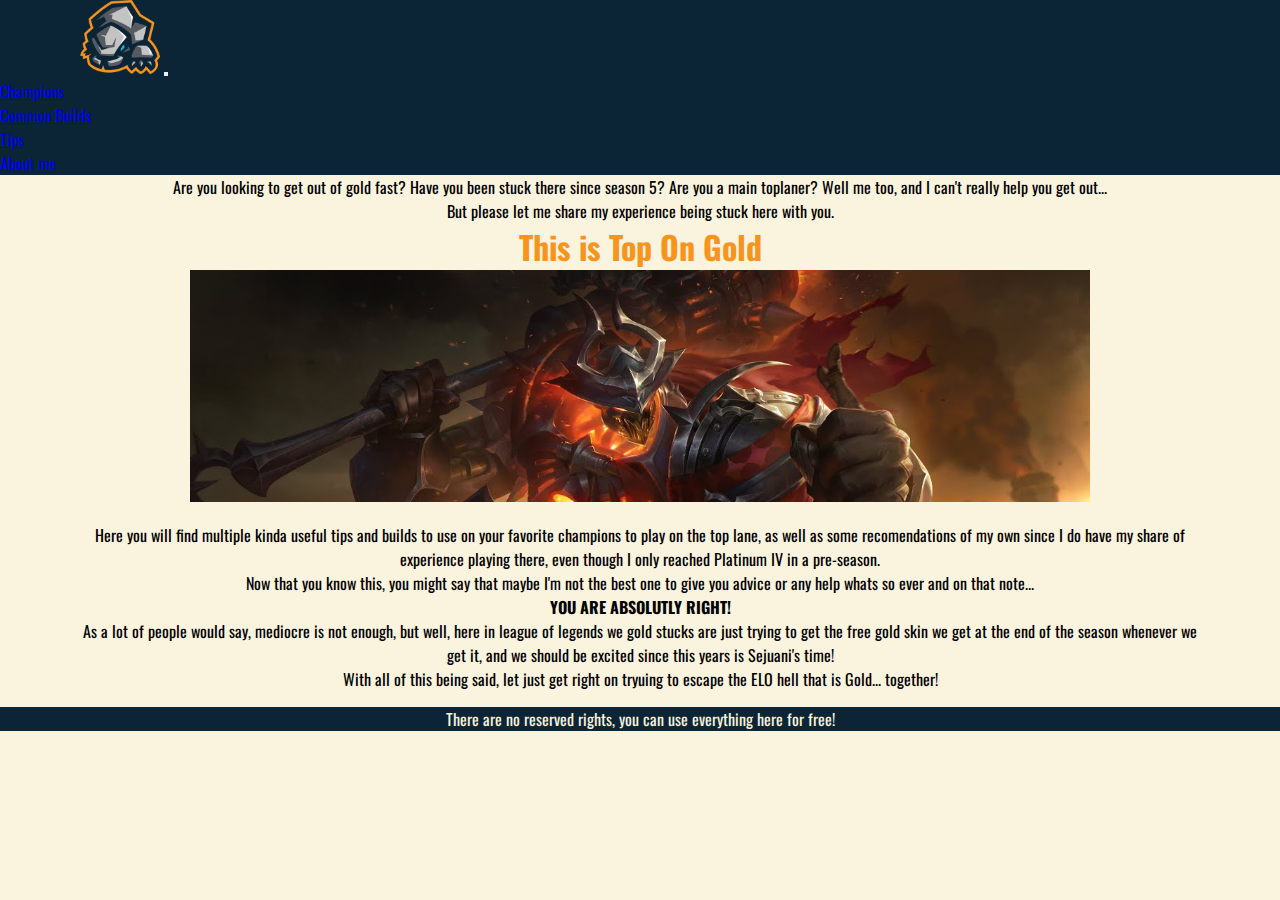
<file: index.html>
<!DOCTYPE html>
<html lang="en">

<head>
    <meta charset="UTF-8">
    <meta http-equiv="X-UA-Compatible" content="IE=edge">
    <meta name="viewport" content="width=device-width, initial-scale=1.0">
    <meta name="description" content="Entra a aprender a salir de oro!">
    <meta name="keywords" content="lol, league of legends, gold, oro, slair de oro, top">
    <title>ToG - Home</title>
    <link rel="icon" href="./img/logoKrugs.png">
    <link rel="stylesheet" href="./scss/style.css">
    <link href="https://cdn.jsdelivr.net/npm/bootstrap@5.2.2/dist/css/bootstrap.min.css" rel="stylesheet"
        integrity="sha384-Zenh87qX5JnK2Jl0vWa8Ck2rdkQ2Bzep5IDxbcnCeuOxjzrPF/et3URy9Bv1WTRi" crossorigin="anonymous">
        <link rel="stylesheet" href="https://cdnjs.cloudflare.com/ajax/libs/animate.css/4.1.1/animate.min.css">
</head>

<body class="body">
    <header class="header">
        <nav class="navbar navbar-expand-lg navbar-dark">
            <div class="container-fluid">
                <a class="navbar-brand" href="./index.html">
                    <img src="./img/logoKrugs.png" alt="logoKrugs">
                </a>
                <button class="navbar-toggler" type="button" data-bs-toggle="collapse" data-bs-target="#navbarNav"
                    aria-controls="navbarNav" aria-expanded="false" aria-label="Toggle navigation">
                    <span class="navbar-toggler-icon"></span>
                </button>
                <div class="collapse navbar-collapse" id="navbarNav">
                    <ul class="navbar-nav ms-auto">
                        <li class="nav-item">
                            <a class="nav-link" aria-current="page" href="./pages/champions.html">Champions</a>
                        </li>
                        <li class="nav-item">
                            <a class="nav-link" href="./pages/commonBuilds.html">Common Builds</a>
                        </li>
                        <li class="nav-item">
                            <a class="nav-link" href="./pages/tips.html">Tips</a>
                        </li>
                        <li class="nav-item">
                            <a class="nav-link" href="./pages/aboutMe.html">About me</a>
                        </li>
                    </ul>
                </div>
            </div>
        </nav>
    </header>
    <main class="main">
        <section class="sect">
            <article class="article1">
                <div>Are you looking to get out of gold fast? Have you been stuck there since season 5? Are you a main
                    toplaner? Well me too, and I can't really help you get out... </div>
                <div>But please let me share my experience being stuck here with you.</div>
                <h1>This is Top On Gold</h1>
            </article>
            <article class="article2">
                <div class="wow animate__animated animate__backInDown"><img class="bannerMorde" src="./img/morde.png" alt="banner de morde">
                </div>
            </article>
            <article class="article3">
                <p>Here you will find multiple kinda useful tips and builds to use on your favorite champions to play on the top lane, as well as some recomendations of my own since I do have my share of experience playing there, even though I only reached Platinum IV in a pre-season.</p>
                <p>Now that you know this, you might say that maybe I'm not the best one to give you advice or any help whats so ever and on that note...</p>
                <h4>YOU ARE ABSOLUTLY RIGHT!</h4>
                <p>As a lot of people would say, mediocre is not enough, but well, here in league of legends we gold stucks are just trying to get the free gold skin we get at the end of the season whenever we get it, and we should be excited since this years is Sejuani's time!</p>
                <p>With all of this being said, let just get right on tryuing to escape the ELO hell that is Gold... together!</p>
            </article>
        </section>
    </main>
    <footer class="footer">
        There are no reserved rights, you can use everything here for free!
    </footer>    
    <script src="https://cdn.jsdelivr.net/npm/bootstrap@5.2.2/dist/js/bootstrap.min.js"
        integrity="sha384-IDwe1+LCz02ROU9k972gdyvl+AESN10+x7tBKgc9I5HFtuNz0wWnPclzo6p9vxnk"
        crossorigin="anonymous"></script>
        <script src="js/wow.min.js"></script>
        <script>
            new WOW().init();
        </script>        
</body>

</html>
</file>
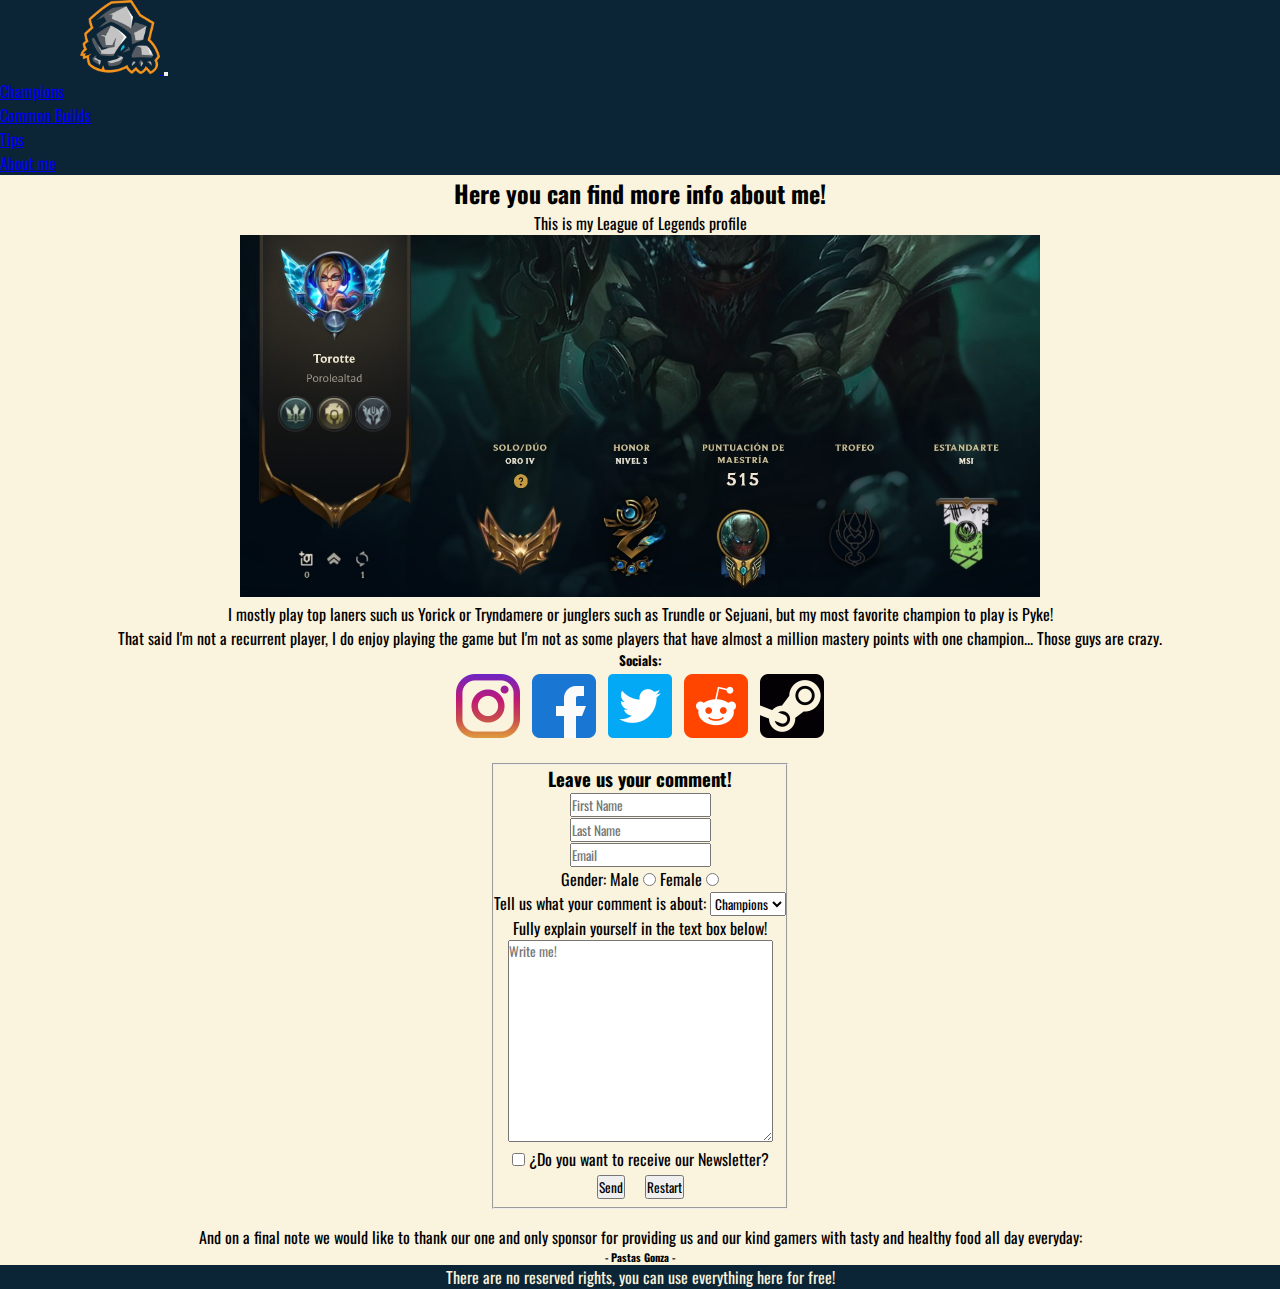
<file: pages/aboutMe.html>
<!DOCTYPE html>
<html lang="en">

<head>
    <meta charset="UTF-8">
    <meta http-equiv="X-UA-Compatible" content="IE=edge">
    <meta name="viewport" content="width=device-width, initial-scale=1.0">
    <meta name="description" content="Entra a aprender a salir de oro aprendiendo de mi!">
    <meta name="keywords" content="lol, league of legends, gold, oro, slair de oro, top, about me, sobre mi, sobre nosotros, torotte">
    <title>About Me - ToG</title>
    <link rel="stylesheet" href="../scss/style.css">
    <link rel="icon" href="../img/logoKrugs.png">
    <link href="https://cdn.jsdelivr.net/npm/bootstrap@5.2.2/dist/css/bootstrap.min.css" rel="stylesheet"
        integrity="sha384-Zenh87qX5JnK2Jl0vWa8Ck2rdkQ2Bzep5IDxbcnCeuOxjzrPF/et3URy9Bv1WTRi" crossorigin="anonymous">
</head>

<body class="body">

    <header class="header">
        <nav class="navbar navbar-expand-lg navbar-dark">
            <div class="container-fluid">
                <a class="navbar-brand" href="../index.html">
                    <img src="../img/logoKrugs.png" alt="logoKrugs">
                </a>
                <button class="navbar-toggler" type="button" data-bs-toggle="collapse" data-bs-target="#navbarNav"
                    aria-controls="navbarNav" aria-expanded="false" aria-label="Toggle navigation">
                    <span class="navbar-toggler-icon"></span>
                </button>
                <div class="collapse navbar-collapse" id="navbarNav">
                    <ul class="navbar-nav ms-auto">
                        <li class="nav-item">
                            <a class="nav-link" aria-current="page" href="./champions.html">Champions</a>
                        </li>
                        <li class="nav-item">
                            <a class="nav-link" href="./commonBuilds.html">Common Builds</a>
                        </li>
                        <li class="nav-item">
                            <a class="nav-link" href="./tips.html">Tips</a>
                        </li>
                        <li class="nav-item">
                            <a class="nav-link active" href="./aboutMe.html">About me</a>
                        </li>
                    </ul>
                </div>
            </div>
        </nav>
    </header>

    <main>
        <section class="sect">
            <article class="artAM">
                <div>
                    <h2>Here you can find more info about me!</h2>
                </div>
                <div>This is my League of Legends profile</div>
                <div><img src="../img/aboutMe/myProfile.jpg" alt="my myProfile"></div>
                <div>I mostly play top laners such us Yorick or Tryndamere or junglers such as Trundle or Sejuani, but
                    my most favorite champion to play is Pyke!
                </div>
                <div> That said I'm not a recurrent player, I do enjoy
                    playing
                    the game but I'm not as some players that have almost a million mastery points with one
                    champion...
                    Those guys are crazy.</div>
                <h5>Socials:</h5>
            </article>
            <div class="icons">
                <a href="https://www.instagram.com/"><img src="../img/aboutMe/instagram.png" alt="instagram"></a>
                <a href="https://www.facebook.com/"><img src="../img/aboutMe/facebook.png" alt="facebook"></a>
                <a href="https://twitter.com/"><img src="../img/aboutMe/gorjeo.png" alt="twitter"></a>
                <a href="https://www.reddit.com/"><img src="../img/aboutMe/reddit.png" alt="reddit"></a>
                <a href="https://steamcommunity.com/id/Torotte/"><img src="../img/aboutMe/steam-logo.png"
                        alt="steamProfile"></a>
            </div>
            <article class="form">
                <form>
                    <fieldset>
                        <div>
                            <h3>Leave us your comment!</h3>
                        </div>
                        <div>
                            <input type="text" name="" id="" placeholder="First Name">
                        </div>
                        <div>
                            <input type="text" name="" id="" placeholder="Last Name">
                        </div>
                        <div>
                            <input type="email" name="" id="" placeholder="Email">
                        </div>
                        <div>
                            <label for="">Gender:</label>
                            <label for="h">Male</label>
                            <input type="radio" name="sex" id="h">
                            <label for="m">Female</label>
                            <input type="radio" name="sex" id="m">
                        </div>
                        <div>
                            <label for="">Tell us what your comment is about:</label>
                            <select name="" id="">
                                <option value="">Champions</option>
                                <option value="">Complains</option>
                                <option value="">New Builds</option>
                                <option value="">New Tips</option>
                            </select>
                        </div>
                        <div>
                            <label for="">Fully explain yourself in the text box below!</label>
                        </div>
                        <div>
                            <textarea cols="40" rows="10" placeholder="Write me!"></textarea>
                        </div>
                        <div>
                            <input type="checkbox" name="" id="check">
                            <label for="check">¿Do you want to receive our Newsletter?</label>
                        </div>
                        <input type="submit" value="Send" class="syr">
                        <input type="reset" value="Restart" class="syr">
    
                    </fieldset>
                </form>
            </article>
            <article>
                <div>
                    <p>And on a final note we would like to thank our one and only sponsor for providing us and our kind gamers with tasty and healthy food all day everyday:</p>
                    <h6>- Pastas Gonza -</h6>
                </div>
            </article>
        </section>
    </main>

    <footer class="footer">
        There are no reserved rights, you can use everything here for free!
    </footer>
    <script src="https://cdn.jsdelivr.net/npm/bootstrap@5.2.2/dist/js/bootstrap.min.js"
        integrity="sha384-IDwe1+LCz02ROU9k972gdyvl+AESN10+x7tBKgc9I5HFtuNz0wWnPclzo6p9vxnk"
        crossorigin="anonymous"></script>
</body>

</html>
</file>
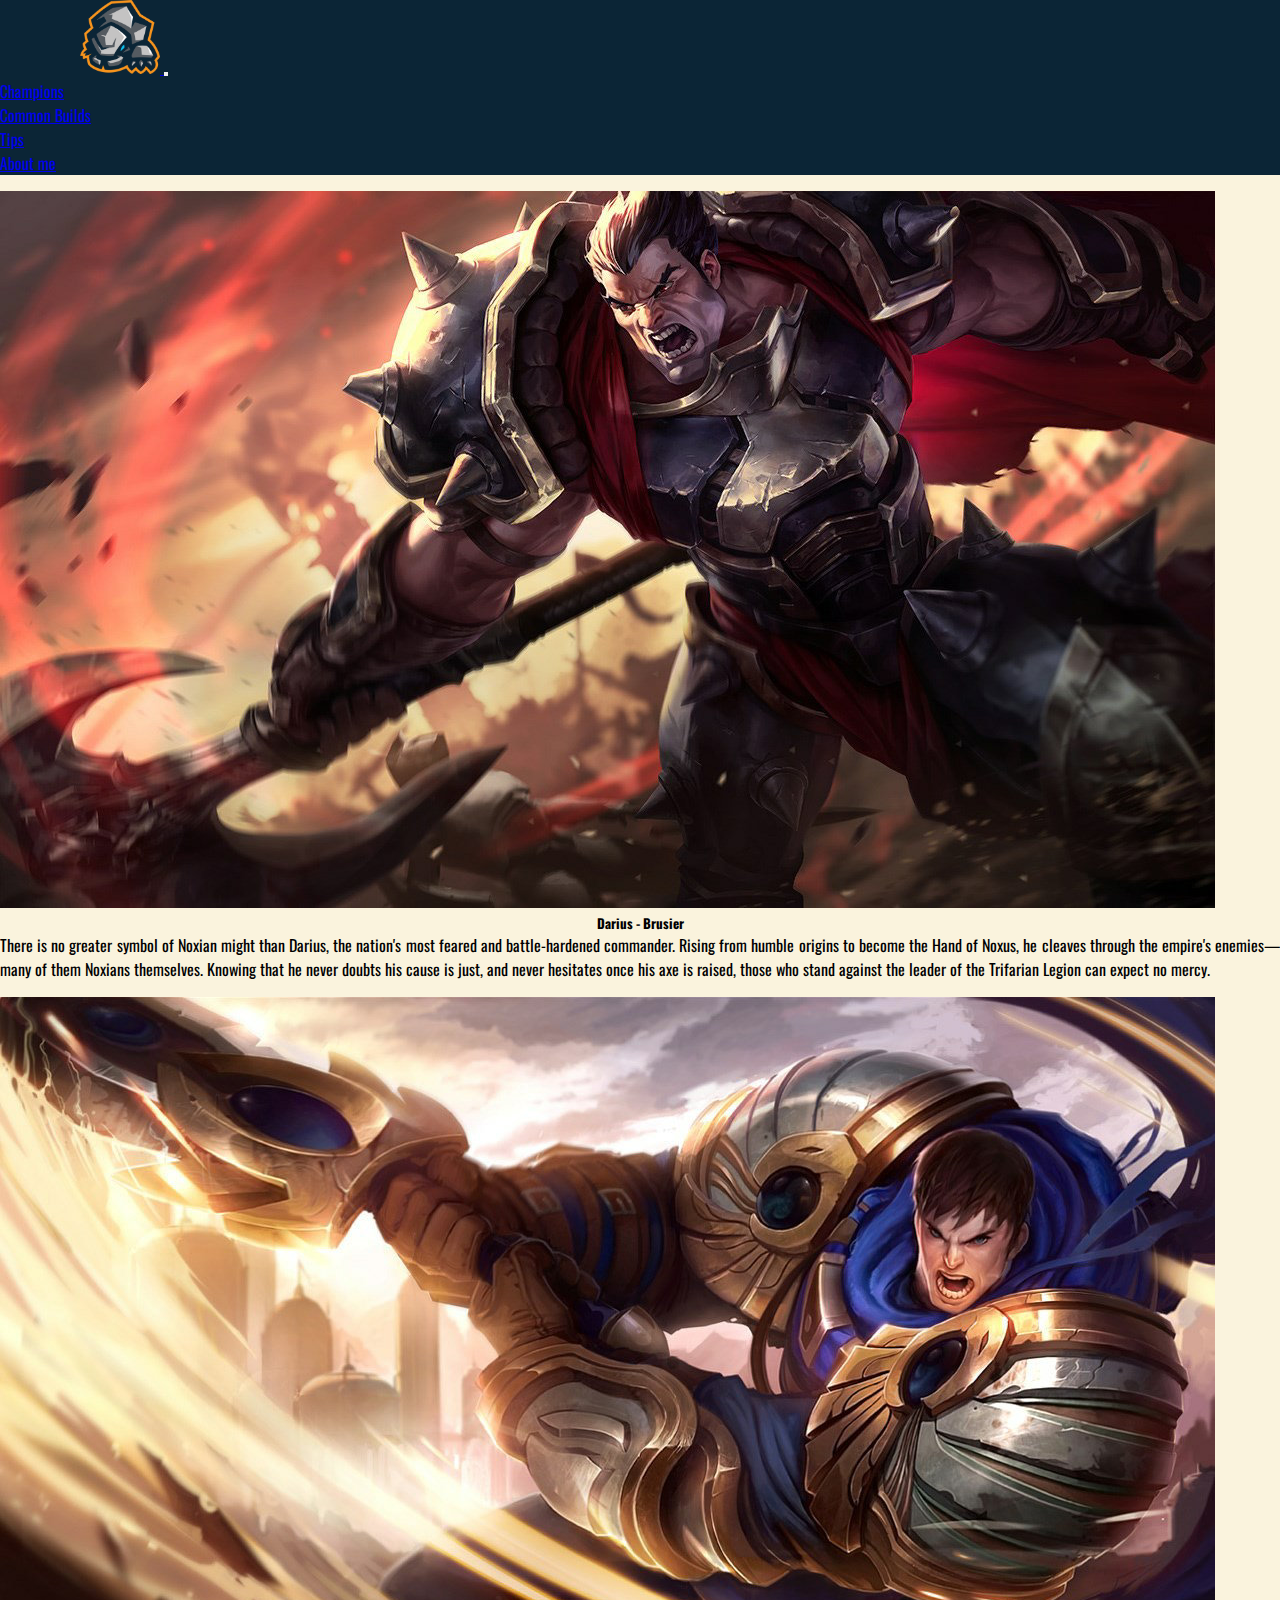
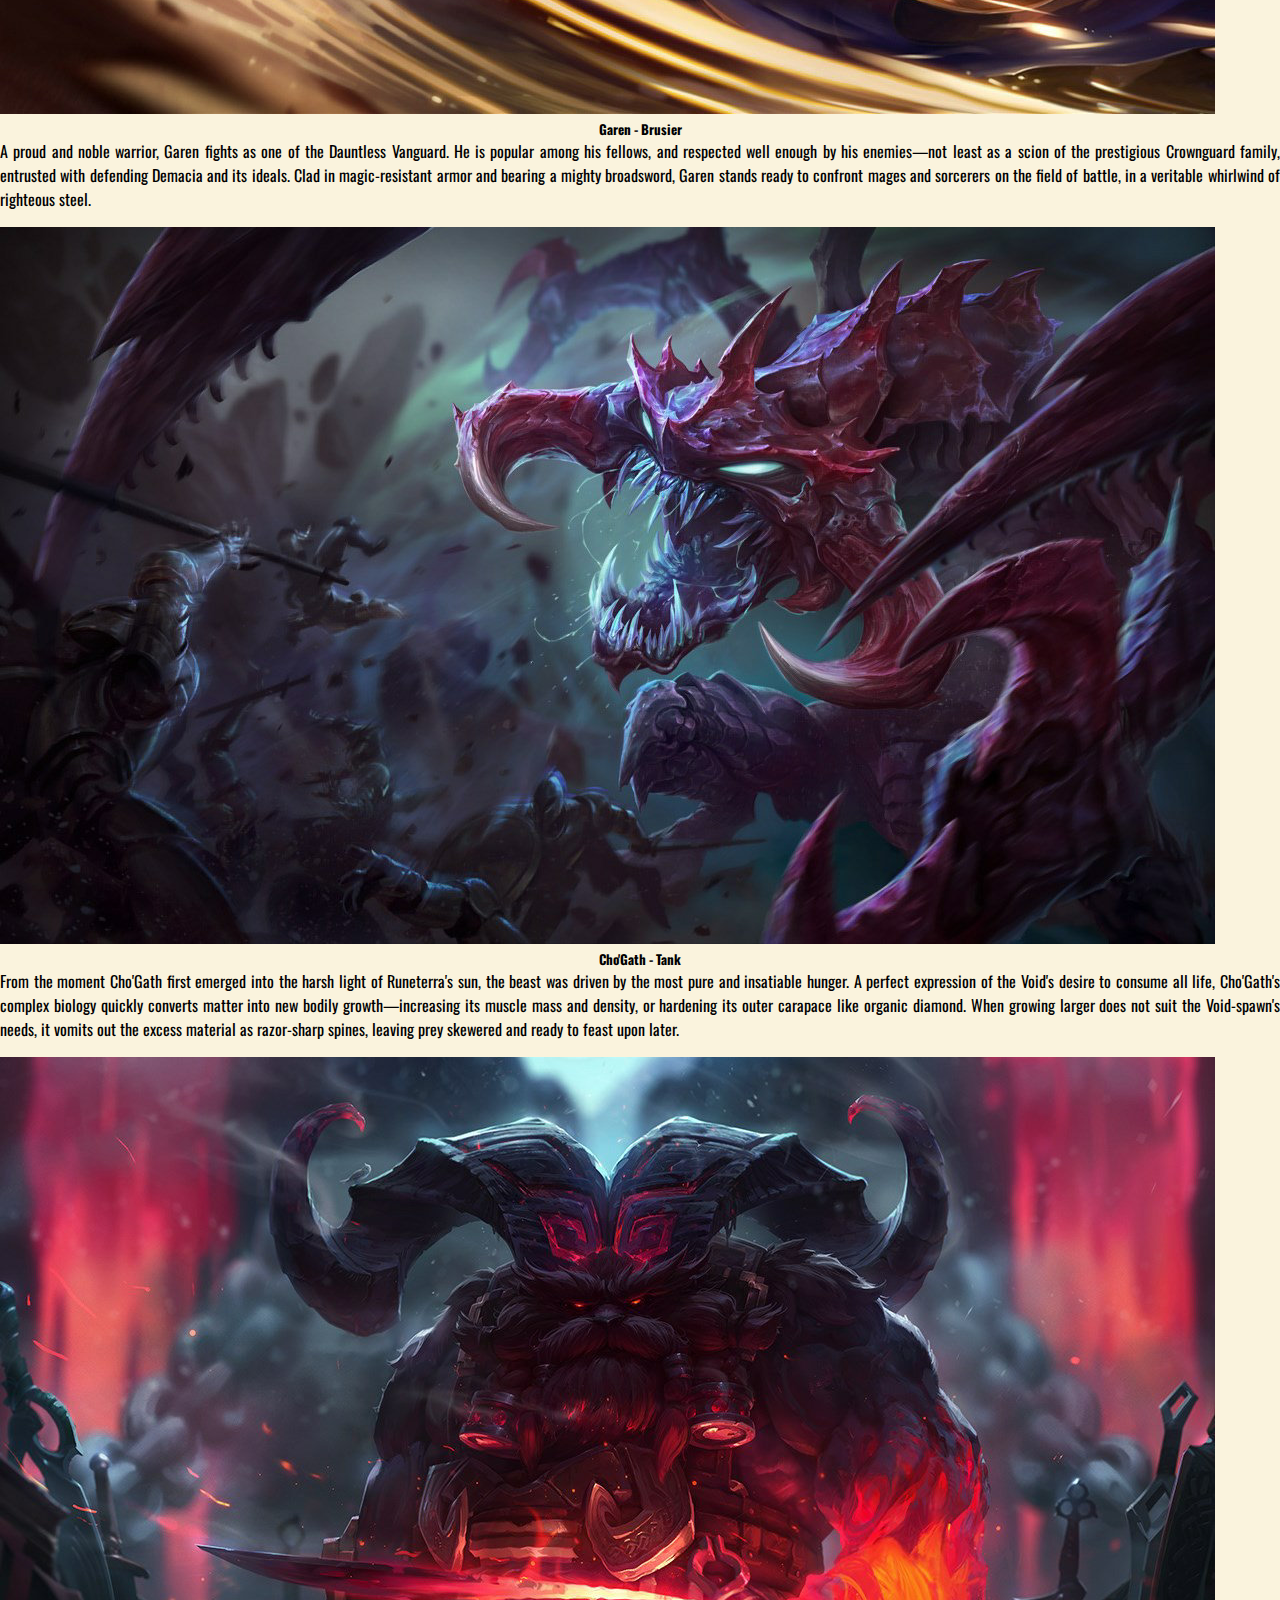
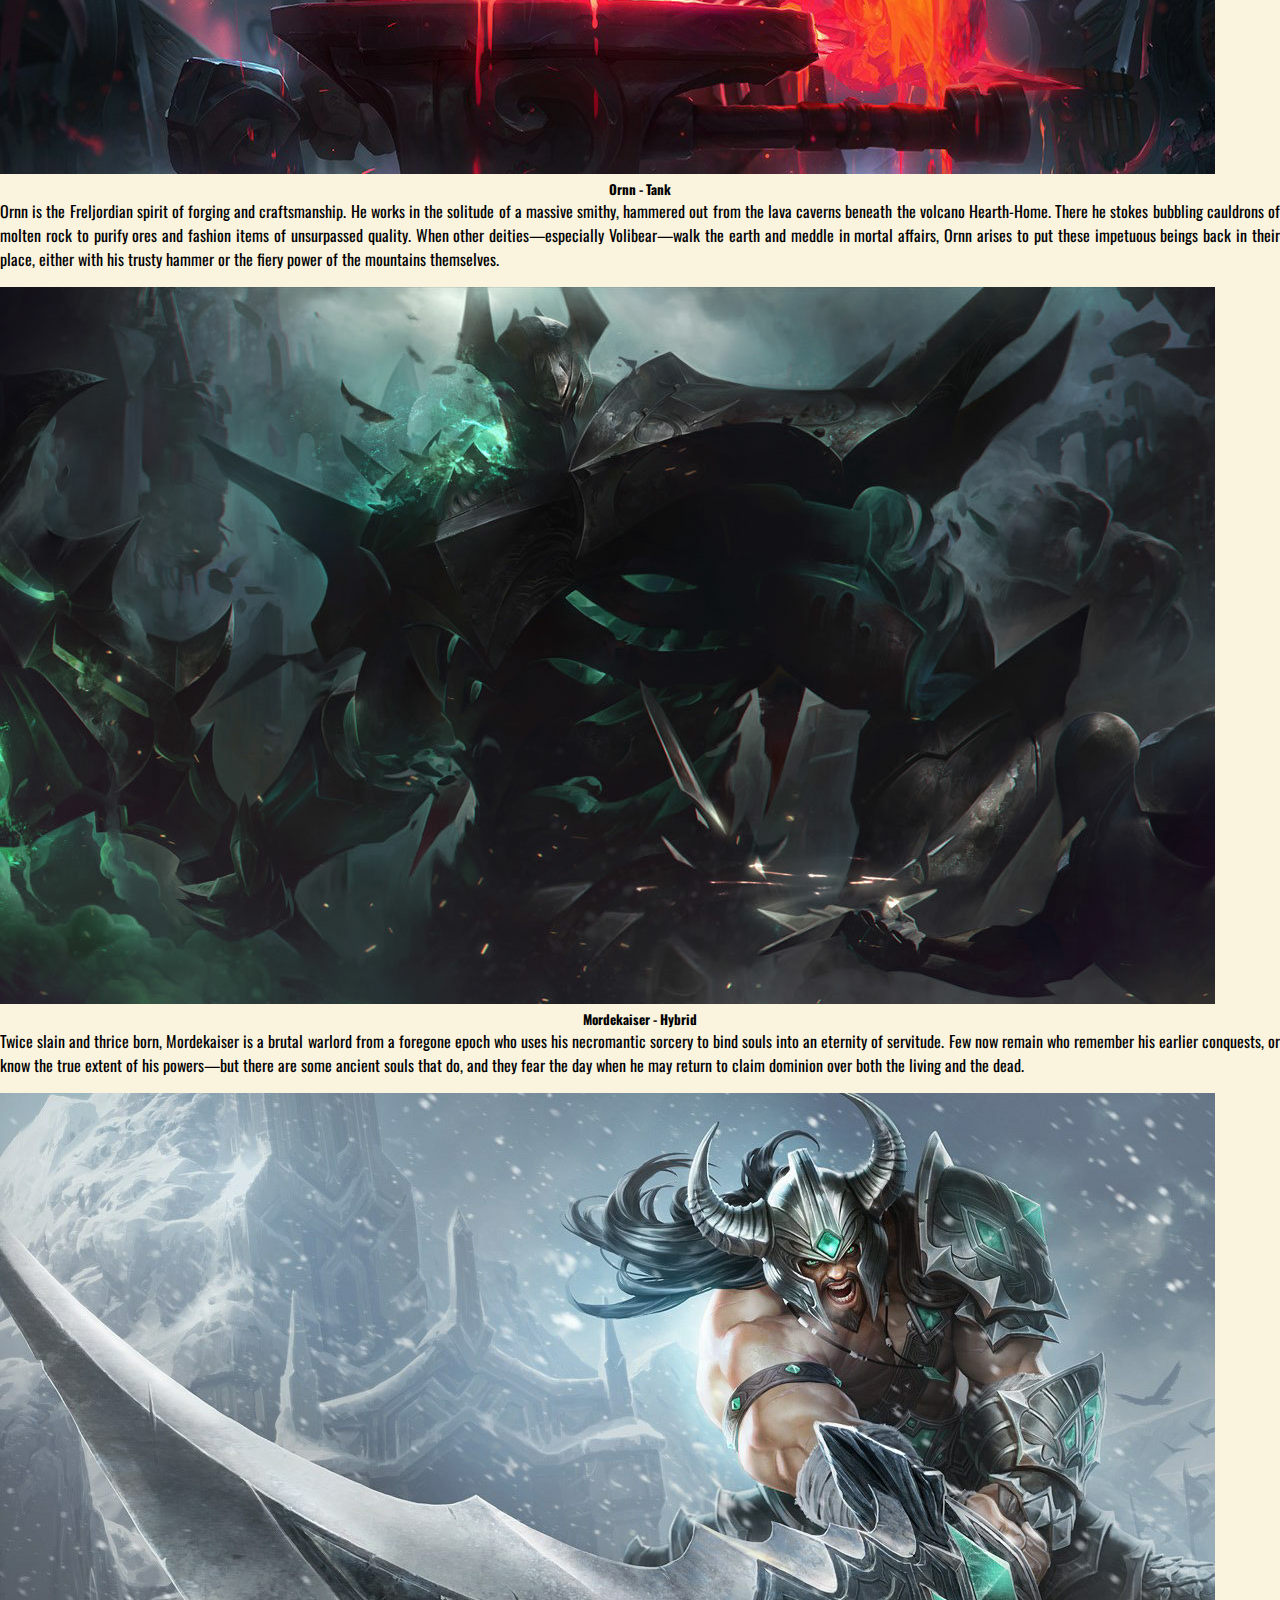
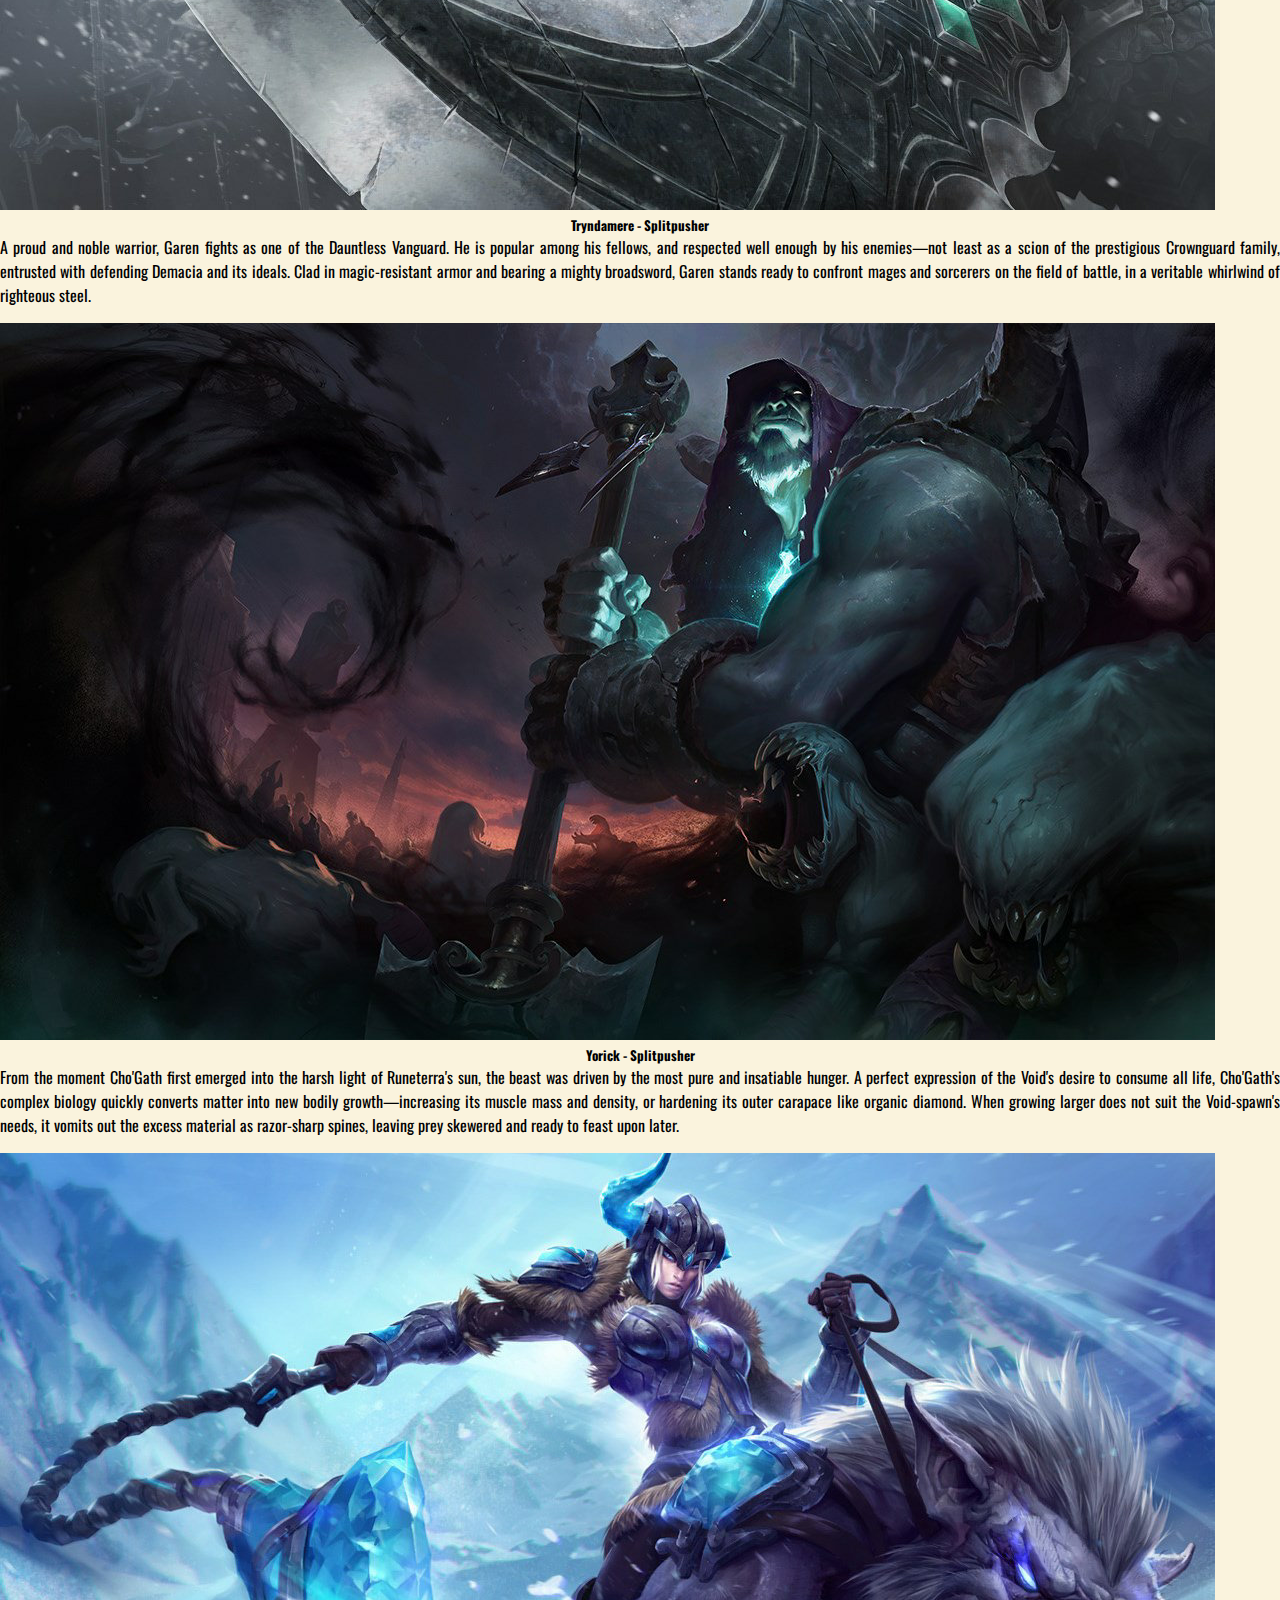
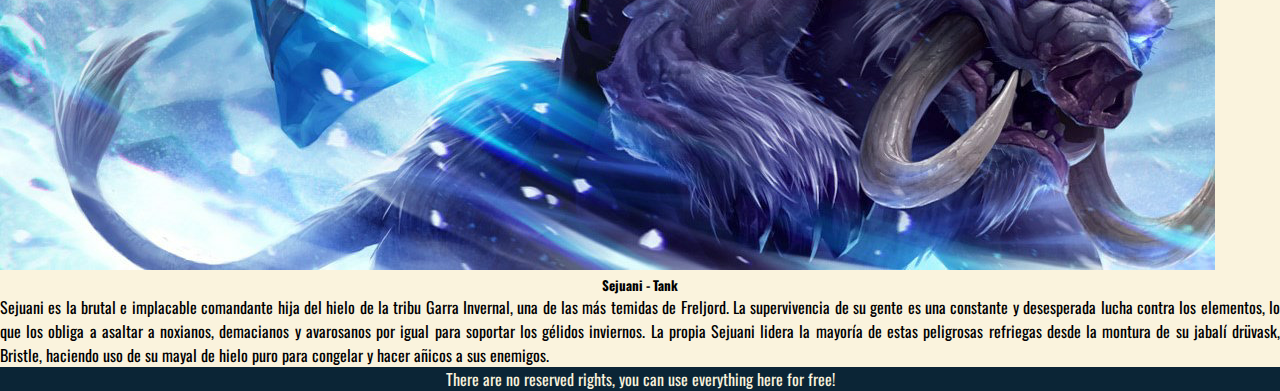
<file: pages/champions.html>
<!DOCTYPE html>
<html lang="en">

<head>
  <meta charset="UTF-8">
  <meta http-equiv="X-UA-Compatible" content="IE=edge">
  <meta name="viewport" content="width=device-width, initial-scale=1.0">
  <meta name="description" content="Entra a aprender a salir de oro con estos campeones!">
  <meta name="keywords" content="lol, league of legends, gold, oro, slair de oro, top, campeones, champs">
  <title>Champions - ToG</title>
  <link href="https://cdn.jsdelivr.net/npm/bootstrap@5.2.2/dist/css/bootstrap.min.css" rel="stylesheet"
    integrity="sha384-Zenh87qX5JnK2Jl0vWa8Ck2rdkQ2Bzep5IDxbcnCeuOxjzrPF/et3URy9Bv1WTRi" crossorigin="anonymous">
  <link rel="stylesheet" href="../scss/style.css">
  <link rel="icon" href="../img/logoKrugs.png">
</head>

<body class="body">

  <header class="header">
    <nav class="navbar navbar-expand-lg navbar-dark">
      <div class="container-fluid">
        <a class="navbar-brand" href="../index.html">
          <img src="../img/logoKrugs.png" alt="logoKrugs">
        </a>
        <button class="navbar-toggler" type="button" data-bs-toggle="collapse" data-bs-target="#navbarNav"
          aria-controls="navbarNav" aria-expanded="false" aria-label="Toggle navigation">
          <span class="navbar-toggler-icon"></span>
        </button>
        <div class="collapse navbar-collapse" id="navbarNav">
          <ul class="navbar-nav ms-auto">
            <li class="nav-item">
              <a class="nav-link active" aria-current="page" href="./champions.html">Champions</a>
            </li>
            <li class="nav-item">
              <a class="nav-link" href="./commonBuilds.html">Common Builds</a>
            </li>
            <li class="nav-item">
              <a class="nav-link" href="./tips.html">Tips</a>
            </li>
            <li class="nav-item">
              <a class="nav-link" href="./aboutMe.html">About me</a>
            </li>
          </ul>
        </div>
      </div>
    </nav>
  </header>

  <main>
    <div class="container">
      <div class="row">
        <div class="col-12 col-md-6 col-lg-3">
          <div class="card">
            <img src="../img/champs/Darius_0.jpg" class="card-img-top" alt="Darius">
            <div class="card-body">
              <h5 class="card-title">Darius - Brusier</h5>
              <p class="card-text">There is no greater symbol of Noxian might than Darius, the nation's most feared and
                battle-hardened
                commander. Rising from humble origins to become the Hand of Noxus, he cleaves through the empire's
                enemies—many of them Noxians themselves. Knowing that he never doubts his cause is just, and never
                hesitates once his axe is raised, those who stand against the leader of the Trifarian Legion can
                expect no mercy.</p>
            </div>
          </div>
        </div>
        <div class="col-12 col-md-6 col-lg-3">
          <div class="card">
            <img src="../img/champs/Garen_0.jpg" class="card-img-top" alt="Garen">
            <div class="card-body">
              <h5 class="card-title">Garen - Brusier</h5>
              <p class="card-text">A proud and noble warrior, Garen fights as one of the Dauntless Vanguard. He is
                popular among his
                fellows, and respected well enough by his enemies—not least as a scion of the prestigious Crownguard
                family, entrusted with defending Demacia and its ideals. Clad in magic-resistant armor and bearing a
                mighty broadsword, Garen stands ready to confront mages and sorcerers on the field of battle, in a
                veritable whirlwind of righteous steel.</p>
            </div>
          </div>
        </div>
        <div class="col-12 col-md-6 col-lg-3">
          <div class="card">
            <img src="../img/champs/Chogath_0.jpg" class="card-img-top" alt="Cho'Gath">
            <div class="card-body">
              <h5 class="card-title">Cho'Gath - Tank</h5>
              <p class="card-text">From the moment Cho'Gath first emerged into the harsh light of Runeterra's sun, the
                beast was driven
                by the most pure and insatiable hunger. A perfect expression of the Void's desire to consume all
                life, Cho'Gath's complex biology quickly converts matter into new bodily growth—increasing its
                muscle mass and density, or hardening its outer carapace like organic diamond. When growing larger
                does not suit the Void-spawn's needs, it vomits out the excess material as razor-sharp spines,
                leaving prey skewered and ready to feast upon later.</p>
            </div>
          </div>
        </div>
        <div class="col-12 col-md-6 col-lg-3">
          <div class="card">
            <img src="../img/champs/Ornn_0.jpg" class="card-img-top" alt="Ornn">
            <div class="card-body">
              <h5 class="card-title">Ornn - Tank</h5>
              <p class="card-text">Ornn is the Freljordian spirit of forging and craftsmanship. He works in the solitude
                of a massive
                smithy, hammered out from the lava caverns beneath the volcano Hearth-Home. There he stokes bubbling
                cauldrons of molten rock to purify ores and fashion items of unsurpassed quality. When other
                deities—especially Volibear—walk the earth and meddle in mortal affairs, Ornn arises to put these
                impetuous beings back in their place, either with his trusty hammer or the fiery power of the
                mountains themselves.</p>
            </div>
          </div>
        </div>
      </div>
      <div class="row">
        <div class="col-12 col-md-6 col-lg-3">
          <div class="card">
            <img src="../img/champs/Mordekaiser_0.jpg" class="card-img-top" alt="Mordekaiser">
            <div class="card-body">
              <h5 class="card-title">Mordekaiser - Hybrid</h5>
              <p class="card-text">Twice slain and thrice born, Mordekaiser is a brutal warlord from a foregone epoch
                who uses his
                necromantic sorcery to bind souls into an eternity of servitude. Few now remain who remember his
                earlier conquests, or know the true extent of his powers—but there are some ancient souls that do,
                and they fear the day when he may return to claim dominion over both the living and the dead.</p>
            </div>
          </div>
        </div>
        <div class="col-12 col-md-6 col-lg-3">
          <div class="card">
            <img src="../img/champs/Tryndamere_0.jpg" class="card-img-top" alt="Tryndamere">
            <div class="card-body">
              <h5 class="card-title">Tryndamere - Splitpusher</h5>
              <p class="card-text">A proud and noble warrior, Garen fights as one of the Dauntless Vanguard. He is
                popular among his
                fellows, and respected well enough by his enemies—not least as a scion of the prestigious Crownguard
                family, entrusted with defending Demacia and its ideals. Clad in magic-resistant armor and bearing a
                mighty broadsword, Garen stands ready to confront mages and sorcerers on the field of battle, in a
                veritable whirlwind of righteous steel.</p>
            </div>
          </div>
        </div>
        <div class="col-12 col-md-6 col-lg-3">
          <div class="card">
            <img src="../img/champs/Yorick_0.jpg" class="card-img-top" alt="Yorick">
            <div class="card-body">
              <h5 class="card-title">Yorick - Splitpusher</h5>
              <p class="card-text">From the moment Cho'Gath first emerged into the harsh light of Runeterra's sun, the
                beast was driven
                by the most pure and insatiable hunger. A perfect expression of the Void's desire to consume all
                life, Cho'Gath's complex biology quickly converts matter into new bodily growth—increasing its
                muscle mass and density, or hardening its outer carapace like organic diamond. When growing larger
                does not suit the Void-spawn's needs, it vomits out the excess material as razor-sharp spines,
                leaving prey skewered and ready to feast upon later.</p>
            </div>
          </div>
        </div>
        <div class="col-12 col-md-6 col-lg-3">
          <div class="card">
            <img src="../img/champs/Sejuani_0.jpg" class="card-img-top" alt="Sejuani">
            <div class="card-body">
              <h5 class="card-title">Sejuani - Tank</h5>
              <p class="card-text">Sejuani es la brutal e implacable comandante hija del hielo de la tribu Garra
                Invernal, una de las más temidas de Freljord. La supervivencia de su gente es una constante y
                desesperada lucha contra los elementos, lo que los obliga a asaltar a noxianos, demacianos y avarosanos
                por igual para soportar los gélidos inviernos. La propia Sejuani lidera la mayoría de estas peligrosas
                refriegas desde la montura de su jabalí drüvask, Bristle, haciendo uso de su mayal de hielo puro para
                congelar y hacer añicos a sus enemigos.</p>
            </div>
          </div>
        </div>
      </div>

    </div>
  </main>

  <footer class="footer">
    There are no reserved rights, you can use everything here for free!
  </footer>
  <script src="https://cdn.jsdelivr.net/npm/bootstrap@5.2.2/dist/js/bootstrap.bundle.min.js"
    integrity="sha384-OERcA2EqjJCMA+/3y+gxIOqMEjwtxJY7qPCqsdltbNJuaOe923+mo//f6V8Qbsw3"
    crossorigin="anonymous"></script>
</body>

</html>











<!--
          
<section class="sectChamps">
    <article class="artChamps">
        <img src="../img/champs/darius.jpg" alt="Darius">
        <p>There is no greater symbol of Noxian might than Darius, the nation's most feared and battle-hardened
            commander. Rising from humble origins to become the Hand of Noxus, he cleaves through the empire's
            enemies—many of them Noxians themselves. Knowing that he never doubts his cause is just, and never
            hesitates once his axe is raised, those who stand against the leader of the Trifarian Legion can
            expect no mercy.</p>
    </article>
    <h2 class="sub1">Darius - Brusier</h2>
    <article class="artChamps">
        <img src="../img/champs/garen.jpg" alt="Garen">
        <p>A proud and noble warrior, Garen fights as one of the Dauntless Vanguard. He is popular among his
            fellows, and respected well enough by his enemies—not least as a scion of the prestigious Crownguard
            family, entrusted with defending Demacia and its ideals. Clad in magic-resistant armor and bearing a
            mighty broadsword, Garen stands ready to confront mages and sorcerers on the field of battle, in a
            veritable whirlwind of righteous steel.</p>
    </article>
    <h2 class="sub2">Garen - Brusier</h2>
    </article>
    <article class="artChamps">
        <img src="../img/champs/chogath.jpg" alt="Chogath">
        <p>From the moment Cho'Gath first emerged into the harsh light of Runeterra's sun, the beast was driven
            by the most pure and insatiable hunger. A perfect expression of the Void's desire to consume all
            life, Cho'Gath's complex biology quickly converts matter into new bodily growth—increasing its
            muscle mass and density, or hardening its outer carapace like organic diamond. When growing larger
            does not suit the Void-spawn's needs, it vomits out the excess material as razor-sharp spines,
            leaving prey skewered and ready to feast upon later.</p>
    </article>
    <h2 class="sub3">Cho'Gath - Tank</h2>
    </article>
    <article class="artChamps">
        <img src="../img/champs/ornn.jpg" alt="Ornn">
        <p>Ornn is the Freljordian spirit of forging and craftsmanship. He works in the solitude of a massive
            smithy, hammered out from the lava caverns beneath the volcano Hearth-Home. There he stokes bubbling
            cauldrons of molten rock to purify ores and fashion items of unsurpassed quality. When other
            deities—especially Volibear—walk the earth and meddle in mortal affairs, Ornn arises to put these
            impetuous beings back in their place, either with his trusty hammer or the fiery power of the
            mountains themselves.</p>
    </article>
    <h2 class="sub4">Ornn - Tank</h2>
    </article>
    <article class="artChamps">
        <img src="../img/champs/tryndamere.jpg" alt="Aatrox">
        <p>Fueled by unbridled fury and rage, Tryndamere once carved his way through the Freljord, openly
            challenging the greatest warriors of the north to prepare himself for even darker days ahead. The
            wrathful barbarian has long sought revenge for the annihilation of his clan, though more recently he
            has found companionship with Ashe, the Avarosan warmother, and a home with her people. His almost
            inhuman strength and fortitude is legendary, and has delivered him and his new allies countless
            victories against the greatest of odds.</p>
    </article>
    <h2 class="sub5">Tryndamere - Splitpusher</h2>
    </article>
    <article class="artChamps">
        <img src="../img/champs/yorick.jpg" alt="Aatrox">
        <p>The last survivor of a long-forgotten religious order, Yorick is both blessed and cursed with power
            over the dead. Trapped on the Shadow Isles, his only companions are the rotting corpses and
            shrieking spirits that he gathers to him. Yorick's monstrous actions belie his noble purpose: to
            free his home from the curse of the Ruination.</p>
    </article>
    <h2 class="sub6">Yorick - Splitpusher</h2>
    </article>
    <article class="artChamps">
        <img src="../img/champs/mordekaiser.jpg" alt="Aatrox">
        <p>Twice slain and thrice born, Mordekaiser is a brutal warlord from a foregone epoch who uses his
            necromantic sorcery to bind souls into an eternity of servitude. Few now remain who remember his
            earlier conquests, or know the true extent of his powers—but there are some ancient souls that do,
            and they fear the day when he may return to claim dominion over both the living and the dead.</p>
    </article>
    <h2 class="sub7">Mordekaiser - Hybrid Mage</h2>
    </article>
</section>
</main>

    <section class="sectionChampions">
            <article class="article">
                <img src="../img/champs/aatrox.jpg" alt="aatrox">
                <img src="../img/champs/chogath.jpg" alt="chogath">
                <img src="../img/champs/darius.jpg" alt="darius">
            </article>
            <article class="desc">
                <div>Aatrox</div>
                <div>Cho'Gath</div>
                <div>Darius</div>
            </article>
            <article class="article">
                <img src="../img/champs/garen.jpg" alt="aatrox">
                <img src="../img/champs/mordekaiser.jpg" alt="chogath">
                <img src="../img/champs/ornn.jpg" alt="darius">
            </article>
            <article class="desc">
                <div>Garen</div>
                <div>Mordekaiser</div>
                <div>Ornn</div>
            </article>
            <article class="article">
                <img src="../img/champs/pantheon.jpg" alt="aatrox">
                <img src="../img/champs/sion.jpg" alt="chogath">
                <img src="../img/champs/trundle.jpg" alt="darius">
            </article>
            <article class="desc">
                <div>Pantheon</div>
                <div>Sion</div>
                <div>Trundle</div>
            </article>
            <article class="article">
                <img src="../img/champs/tryndamere.jpg" alt="aatrox">
                <img src="../img/champs/urgot.jpg" alt="chogath">
                <img src="../img/champs/yorick.jpg" alt="darius">
            </article>
            <article class="desc">
                <div>Tryndamere</div>
                <div>Urgot</div>
                <div>Yorick</div>
            </article>
        </section>

-->
</file>
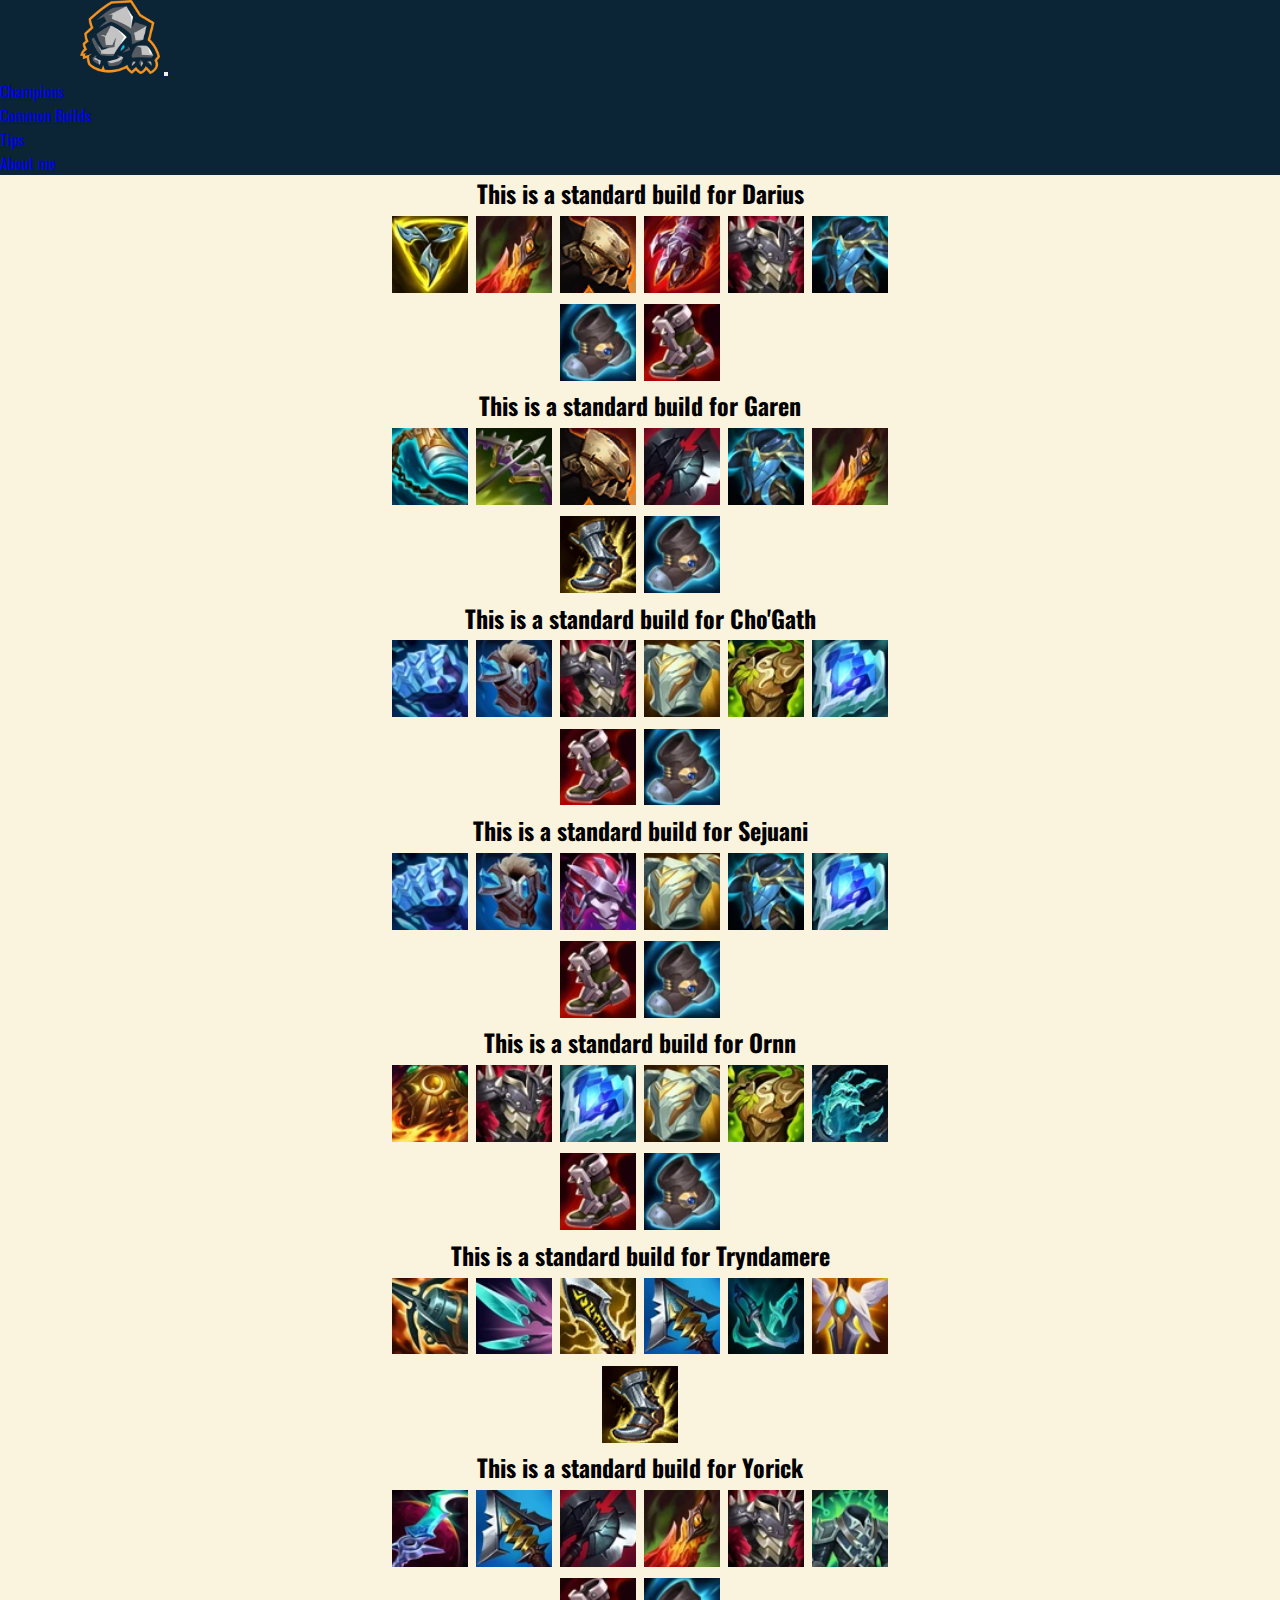
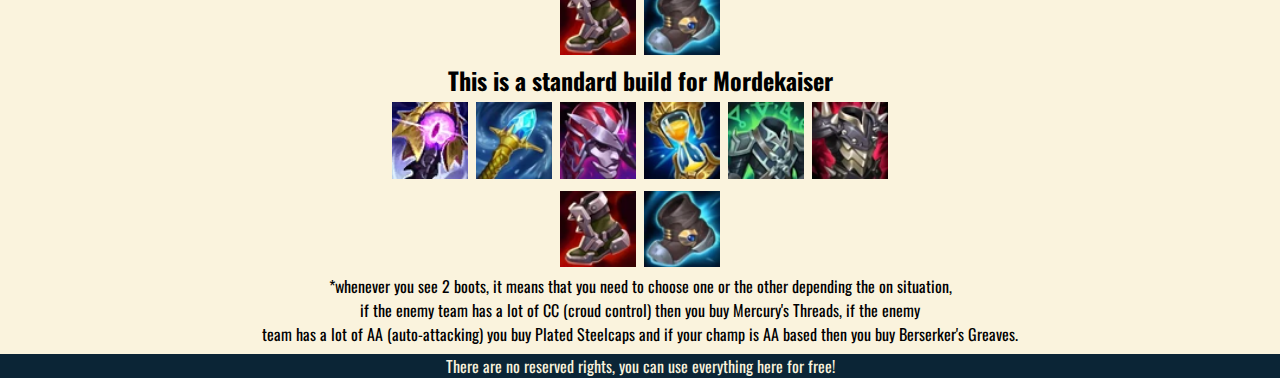
<file: pages/commonBuilds.html>
<!DOCTYPE html>
<html lang="en">

<head>
    <meta charset="UTF-8">
    <meta http-equiv="X-UA-Compatible" content="IE=edge">
    <meta name="viewport" content="width=device-width, initial-scale=1.0">
    <meta name="description" content="Entra a aprender a salir de oro con estas builds!">
    <meta name="keywords" content="lol, league of legends, gold, oro, slair de oro, top, builds, build">
    <title>Common Builds - ToG</title>
    <link rel="stylesheet" href="../scss/style.css">
    <link rel="icon" href="../img/logoKrugs.png">
    <link href="https://cdn.jsdelivr.net/npm/bootstrap@5.2.2/dist/css/bootstrap.min.css" rel="stylesheet"
        integrity="sha384-Zenh87qX5JnK2Jl0vWa8Ck2rdkQ2Bzep5IDxbcnCeuOxjzrPF/et3URy9Bv1WTRi" crossorigin="anonymous">
</head>

<body class="body">

    <header class="header">
        <nav class="navbar navbar-expand-lg navbar-dark">
            <div class="container-fluid">
                <a class="navbar-brand" href="../index.html">
                    <img src="../img/logoKrugs.png" alt="logoKrugs">
                </a>
                <button class="navbar-toggler" type="button" data-bs-toggle="collapse" data-bs-target="#navbarNav"
                    aria-controls="navbarNav" aria-expanded="false" aria-label="Toggle navigation">
                    <span class="navbar-toggler-icon"></span>
                </button>
                <div class="collapse navbar-collapse" id="navbarNav">
                    <ul class="navbar-nav ms-auto">
                        <li class="nav-item">
                            <a class="nav-link" aria-current="page" href="./champions.html">Champions</a>
                        </li>
                        <li class="nav-item">
                            <a class="nav-link active" href="./commonBuilds.html">Common Builds</a>
                        </li>
                        <li class="nav-item">
                            <a class="nav-link" href="./tips.html">Tips</a>
                        </li>
                        <li class="nav-item">
                            <a class="nav-link" href="./aboutMe.html">About me</a>
                        </li>
                    </ul>
                </div>
            </div>
        </nav>
    </header>

    <main>
        <section class="sect">
            <article class="artCB">
                <div>
                    <h2>This is a standard build for Darius</h2>
                </div>
                <div>
                    <img src="../img/items/Trinity_Force_item_HD.jpg" alt="Trinity_Force_item_HD">
                    <img src="../img/items/Deaths_Dance_item_HD.jpg" alt="Deaths_Dance_item_HD">
                    <img src="../img/items/Dead_Mans_Plate_item.jpg" alt="Dead_Mans_Plate_item">
                    <img src="../img/items/Steraks_Gage_item_HD.jpg" alt="Steraks_Gage_item_HD">
                    <img src="../img/items/Thornmail_item_HD.jpg" alt="Thornmail_item_HD">
                    <img src="../img/items/Force_of_Nature_item_HD.jpg" alt="Force_of_Nature_item_HD">
                </div>
                <div>
                    <img src="../img/items/boots/Mercurys_Treads_item_HD.jpg" alt="Mercurys_Treads_item_HD">
                    <img src="../img/items/boots/Plated_Steelcaps_item_HD.jpg" alt="Plated_Steelcaps_item_HD">
                </div>
            </article>
            <article class="artCB">
                <div>
                    <h2>This is a standard build for Garen</h2>
                </div>
                <div>
                    <img src="../img/items/Stridebreaker_item_HD.jpg" alt="Stridebreaker_item_HD">
                    <img src="../img/items/Mortal_Reminder_item_HD.jpg" alt="Mortal_Reminder_item_HD">
                    <img src="../img/items/Dead_Mans_Plate_item.jpg" alt="Dead_Mans_Plate_item">
                    <img src="../img/items/Black_Cleaver_item_HD.jpg" alt="Black_Cleaver_item_HD">
                    <img src="../img/items/Force_of_Nature_item_HD.jpg" alt="Force_of_Nature_item_HD">
                    <img src="../img/items/Deaths_Dance_item_HD.jpg" alt="Deaths_Dance_item_HD">
                </div>
                <div>
                    <img src="../img/items/boots/Berserkers_Greaves_item.jpg" alt="Berserkers_Greaves_item">
                    <img src="../img/items/boots/Mercurys_Treads_item_HD.jpg" alt="Mercurys_Treads_item_HD">
                </div>
            </article>
            <article class="artCB">
                <div>
                    <h2>This is a standard build for Cho'Gath</h2>
                </div>
                <div>
                    <img src="../img/items/Frostfire_Gauntlet_item_HD.jpg" alt="Frostfire_Gauntlet_item_HD">
                    <img src="../img/items/Winters_Approach_item_HD.jpg" alt="Winters_Approach_item_HD">
                    <img src="../img/items/Thornmail_item_HD.jpg" alt="Thornmail_item_HD">
                    <img src="../img/items/Gargoyle_Stoneplate_item_HD.jpg" alt="Gargoyle_Stoneplate_item_HD">
                    <img src="../img/items/Warmogs_Armor_item_HD.jpg" alt="Warmogs_Armor_item_HD">
                    <img src="../img/items/Frozen_Heart_item_HD.jpg" alt="Frozen_Heart_item_HD">
                </div>
                <div>
                    <img src="../img/items/boots/Plated_Steelcaps_item_HD.jpg" alt="Plated_Steelcaps_item_HD">
                    <img src="../img/items/boots/Mercurys_Treads_item_HD.jpg" alt="Mercurys_Treads_item_HD">
                </div>
            </article>
            <article class="artCB">
                <div>
                    <h2>This is a standard build for Sejuani</h2>
                </div>
                <div>
                    <img src="../img/items/Frostfire_Gauntlet_item_HD.jpg" alt="Frostfire_Gauntlet_item_HD">
                    <img src="../img/items/Winters_Approach_item_HD.jpg" alt="Winters_Approach_item_HD">
                    <img src="../img/items/Demonic_Embrace_item_HD.jpg" alt="Demonic_Embrace_item_HD">
                    <img src="../img/items/Gargoyle_Stoneplate_item_HD.jpg" alt="Gargoyle_Stoneplate_item_HD">
                    <img src="../img/items/Force_of_Nature_item_HD.jpg" alt="Force_of_Nature_item_HD">
                    <img src="../img/items/Frozen_Heart_item_HD.jpg" alt="Frozen_Heart_item_HD">
                </div>
                <div>
                    <img src="../img/items/boots/Plated_Steelcaps_item_HD.jpg" alt="Plated_Steelcaps_item_HD">
                    <img src="../img/items/boots/Mercurys_Treads_item_HD.jpg" alt="Mercurys_Treads_item_HD">
                </div>
            </article>
            <article class="artCB">
                <div>
                    <h2>This is a standard build for Ornn</h2>
                </div>
                <div>
                    <img src="../img/items/Sunfire_Aegis_item_HD.jpg" alt="Sunfire_Aegis_item_HD">
                    <img src="../img/items/Thornmail_item_HD.jpg" alt="Thornmail_item_HD">
                    <img src="../img/items/Frozen_Heart_item_HD.jpg" alt="Frozen_Heart_item_HD">
                    <img src="../img/items/Gargoyle_Stoneplate_item_HD.jpg" alt="Gargoyle_Stoneplate_item_HD">
                    <img src="../img/items/Warmogs_Armor_item_HD.jpg" alt="Warmogs_Armor_item_HD">
                    <img src="../img/items/Anathemas_Chains_item.jpg" alt="Anathemas_Chains_item">
                </div>
                <div>
                    <img src="../img/items/boots/Plated_Steelcaps_item_HD.jpg" alt="Plated_Steelcaps_item_HD">
                    <img src="../img/items/boots/Mercurys_Treads_item_HD.jpg" alt="Mercurys_Treads_item_HD">
                </div>
            </article>
            <article class="artCB">
                <div>
                    <h2>This is a standard build for Tryndamere</h2>
                </div>
                <div>
                    <img src="../img/items/Kraken_Slayer_item_HD.jpg" alt="Kraken_Slayer_item_HD">
                    <img src="../img/items/Navori_Quickblades_item_HD.jpg" alt="Navori_Quickblades_item_HD">
                    <img src="../img/items/Infinity_Edge_item.jpg" alt="Infinity_Edge_item">
                    <img src="../img/items/Seryldas_Grudge_item_HD.jpg" alt="Seryldas_Grudge_item_HD">
                    <img src="../img/items/Phantom_Dancer_item_HD.jpg" alt="Phantom_Dancer_item_HD">
                    <img src="../img/items/Guardian_Angel_item_HD.jpg" alt="Guardian_Angel_item_HD">
                </div>
                <div>
                    <img src="../img/items/boots/Berserkers_Greaves_item.jpg" alt="">
                </div>
                <article class="artCB">
                    <div>
                        <h2>This is a standard build for Yorick</h2>
                    </div>
                    <div>
                        <img src="../img/items/Eclipse_item_HD.jpg" alt="Eclipse_item_HD">
                        <img src="../img/items/Seryldas_Grudge_item_HD.jpg" alt="Seryldas_Grudge_item_HD">
                        <img src="../img/items/Black_Cleaver_item_HD.jpg" alt="Black_Cleaver_item_HD">
                        <img src="../img/items/Deaths_Dance_item_HD.jpg" alt="Deaths_Dance_item_HD">
                        <img src="../img/items/Thornmail_item_HD.jpg" alt="Thornmail_item_HD">
                        <img src="../img/items/Spirit_Visage_item_HD.jpg" alt="Spirit_Visage_item_HD">
                    </div>
                    <div>
                        <img src="../img/items/boots/Plated_Steelcaps_item_HD.jpg" alt="Plated_Steelcaps_item_HD">
                        <img src="../img/items/boots/Mercurys_Treads_item_HD.jpg" alt="Mercurys_Treads_item_HD">
                    </div>
                </article>
                <article class="artCB">
                    <div>
                        <h2>This is a standard build for Mordekaiser</h2>
                    </div>
                    <div>
                        <img src="../img/items/Riftmaker_item.jpg" alt="Riftmaker_item">
                        <img src="../img/items/Rylais_Crystal_Scepter_item_HD.jpg" alt="Rylais_Crystal_Scepter_item_HD">
                        <img src="../img/items/Demonic_Embrace_item_HD.jpg" alt="Demonic_Embrace_item_HD">
                        <img src="../img/items/Zhonyas_Hourglass_item_HD.jpg" alt="Zhonyas_Hourglass_item_HD">
                        <img src="../img/items/Spirit_Visage_item_HD.jpg" alt="Spirit_Visage_item_HD">
                        <img src="../img/items/Thornmail_item_HD.jpg" alt="Thornmail_item_HD">
                    </div>
                    <div>
                        <img src="../img/items/boots/Plated_Steelcaps_item_HD.jpg" alt="Plated_Steelcaps_item_HD">
                        <img src="../img/items/boots/Mercurys_Treads_item_HD.jpg" alt="Mercurys_Treads_item_HD">
                    </div>
                </article>
                <article class="artBoots">
                    <div>*whenever you see 2 boots, it means that you need to choose one or the other depending the on
                        situation,</div>
                    <div> if the enemy team has a lot of CC (croud control) then you buy Mercury's Threads, if the
                        enemy</div>
                    <div>team has a lot of AA (auto-attacking) you buy Plated Steelcaps and if your champ is AA based
                        then you buy Berserker's Greaves.</div>
                </article>
        </section>
    </main>
    <footer class="footer">
        There are no reserved rights, you can use everything here for free!
    </footer>
    <script src="https://cdn.jsdelivr.net/npm/bootstrap@5.2.2/dist/js/bootstrap.min.js"
        integrity="sha384-IDwe1+LCz02ROU9k972gdyvl+AESN10+x7tBKgc9I5HFtuNz0wWnPclzo6p9vxnk"
        crossorigin="anonymous"></script>
</body>

</html>
</file>
<file: scss/style.css>
@import url("https://fonts.googleapis.com/css2?family=Oswald:wght@200;400&display=swap");
* {
  box-sizing: border-box;
  margin: 0px;
  padding: 0px;
  font-family: "Oswald", sans-serif;
}

.sect {
  display: flex;
  flex-direction: column;
  align-items: center;
  text-align: center;
}

.navbar {
  background-color: #0B2536;
  -webkit-animation-name: colorNav;
          animation-name: colorNav;
  -webkit-animation-iteration-count: infinite;
          animation-iteration-count: infinite;
  -webkit-animation-timing-function: ease-in;
          animation-timing-function: ease-in;
  -webkit-animation-duration: 2.5s;
          animation-duration: 2.5s;
}

.navbar-brand img {
  width: 5rem;
  margin-left: 5rem;
}

.navbar-brand img:hover {
  -webkit-animation-name: logoBounce;
          animation-name: logoBounce;
  -webkit-animation-duration: 0.5s;
          animation-duration: 0.5s;
  -webkit-animation-iteration-count: infinite;
          animation-iteration-count: infinite;
  -webkit-animation-timing-function: ease-in;
          animation-timing-function: ease-in;
}

.navbar-nav {
  margin-right: 5rem;
}

.navbar-toggler {
  margin-right: 5rem;
}

.footer {
  background-color: #0B2536;
  color: #FAF3DD;
  display: flex;
  justify-content: center;
}

.form {
  margin: 1rem;
}

.syr {
  margin: 0.25rem 0.5rem 0.5rem;
}

.card {
  margin-top: 1rem;
}

.card-text {
  text-align: justify;
}

.card-title {
  text-align: center;
}

@-webkit-keyframes colorNav {
  0% {
    background-color: #0B2536;
  }
  50% {
    background-color: #153247;
  }
  100% {
    background-color: #0B2536;
  }
}

@keyframes colorNav {
  0% {
    background-color: #0B2536;
  }
  50% {
    background-color: #153247;
  }
  100% {
    background-color: #0B2536;
  }
}
@-webkit-keyframes logoBounce {
  0% {
    transform: rotate(-5deg);
  }
  50% {
    transform: rotate(5deg);
  }
  100% {
    transform: rotate(-5deg);
  }
}
@keyframes logoBounce {
  0% {
    transform: rotate(-5deg);
  }
  50% {
    transform: rotate(5deg);
  }
  100% {
    transform: rotate(-5deg);
  }
}
.bannerMorde {
  width: 100vh;
}

.artCB img {
  width: 5rem;
  padding: 0.1rem;
  margin-top: 0.2rem;
}

.sect div iframe {
  width: 560px;
  height: 315px;
  margin-top: 1rem;
}

.artAM img {
  width: 50rem;
}

.icons img {
  width: 4rem;
  margin: 0.25rem;
}

/*Agrego un maps, solamente para mostrar que se como usarlo, pero no lo quise agregar a mi codigo*/
.icons--instagram {
  background-color: #8730c1;
}

.icons--facebook {
  background-color: #3a5795;
}

.icons--reddit {
  background-color: #cb421c;
}

.icons--twitter {
  background-color: rgba(14, 213, 231, 0.6666666667);
}

.icons--steam {
  background-color: rgba(55, 55, 55, 0.6666666667);
}

.article1 {
  margin: 0 5rem 0;
  text-align: center;
}

.article1 h1 {
  color: #F7941D;
}

.article2 {
  margin: 0 5rem 0;
}

.article3 {
  margin: 1rem 5rem 1rem;
}

.artBoots {
  margin-bottom: 0.5rem;
}

.body {
  background-color: #FAF3DD;
}

@media (max-width: 480px) {
  .navbar-brand img {
    width: 3rem;
    margin-left: 0rem;
  }
  .navbar-nav {
    margin-right: 5rem;
  }
  .navbar-toggler {
    margin-right: 0rem;
  }
  .footer {
    font-size: 60%;
  }
  .article1 {
    margin: 0 1rem 0;
    font-size: 80%;
  }
  .article2 {
    margin-left: 0rem;
    margin-right: 0rem;
  }
  .article3 {
    margin: 0 1rem 0;
    font-size: 80%;
  }
  .bannerMorde {
    width: 43vh;
  }
  .artCB img {
    width: 6.5vh;
  }
  .sectTips div iframe {
    width: 240px;
    height: 315px;
  }
  .artAM img {
    width: 40vh;
  }
  .icons img {
    width: 7vh;
  }
}/*# sourceMappingURL=style.css.map */
</file>
